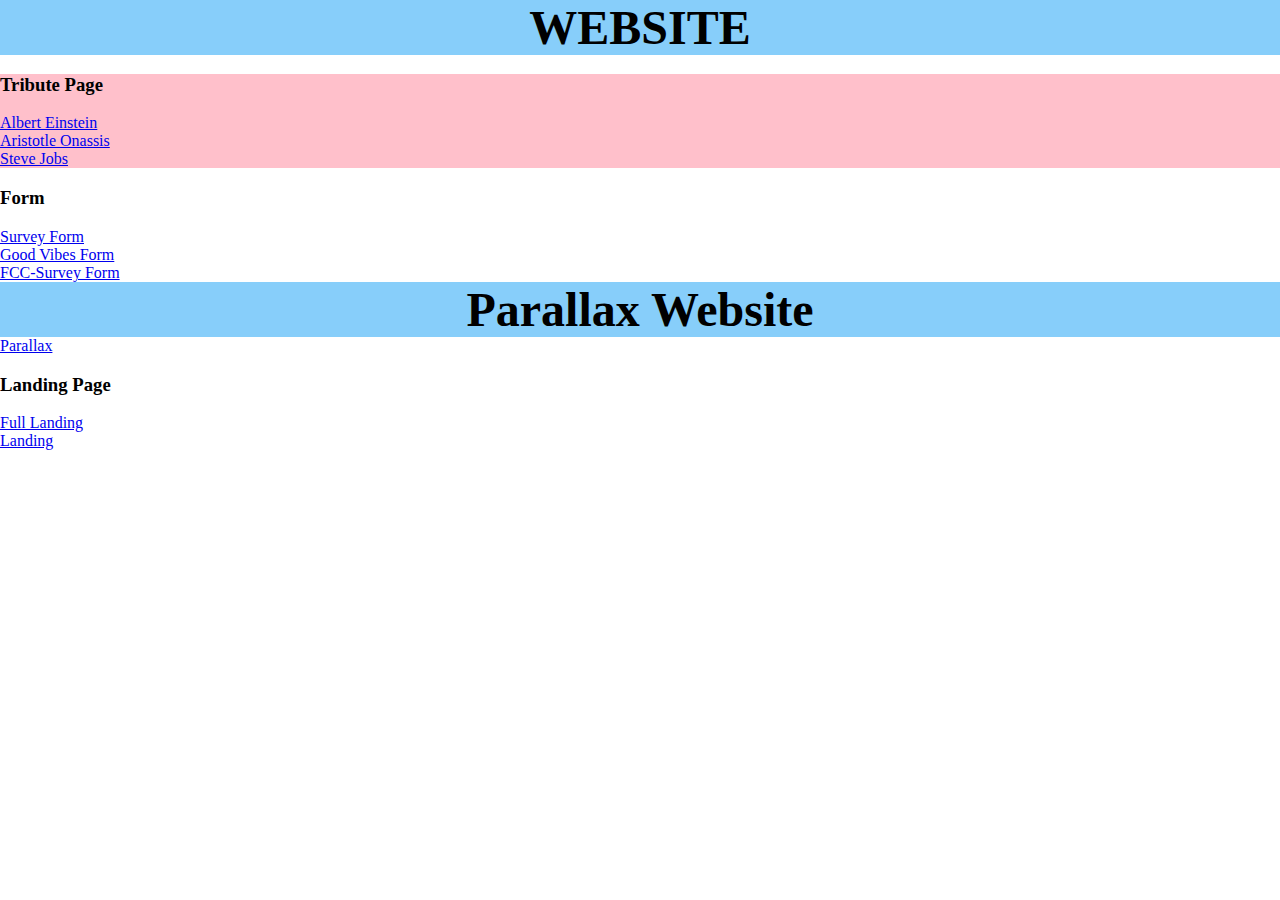
<file: index.html>
<!DOCTYPE html>
<html lang="en">
<head>
    <link rel="stylesheet" type="text/css" href="index.css">
    <meta name="viewport" content="width=device-width,initial-scale=1.0" >
    <meta name="keywords" content="HTML, Website Practice, Website Example">
    <meta name="author" content="JaBoL">
    <meta http-equiv="refresh" content="60">
    <meta charset="UTF-8">
    <title>Website</title>
</head>
<body>
    <div><h1>WEBSITE</h1></div>
    <!-- For Tribute Page -->
    <div class="container2">
        <h3>Tribute Page</h3>
        <div><a href="Website/TributePage/AlbertEinstein/index.html" target="_blank">Albert Einstein</a></div>
        <div><a href="Website/TributePage/AristotleOnassis/index.html" target="_blank">Aristotle Onassis</a></div>
        <div><a href="Website/TributePage/SteveJobs/index.html" target="blank">Steve Jobs</a></div>
    </div>
    <!-- For Survey Form -->
    <div>
        <h3>Form</h3>
        <div>
            <div><a href="Website/Form/SurveyForm/index.html" target="_blank">Survey Form</a></div>
            <div><a href="Website/Form/GoodVibesForm/goodvibesform.html" target="_blank">Good Vibes Form</a></div>
            <div>
                <a href="Website/Form/FCCSurveyForm/fcc.html" target="_blank">FCC-Survey Form</a>
            </div>
        </div>
    </div>
    <!-- For Parallax Website -->
    <div>
        <h1>Parallax Website</h1>
        <a href="Website/Parallax/parallax.html" target="_blank">Parallax</a>
    </div>
    <!-- For Landing Page -->
    <div>
        <h3>Landing Page</h3>
        <div><a href="Website/LandingPage/FullScreenLanding/fsl.html" target="_blank">Full Landing</a></div>
        <div><a href="Website/LandingPage/landingpage.html" target="_blank">Landing</a></div>
    </div>
</body>
</html>
</file>
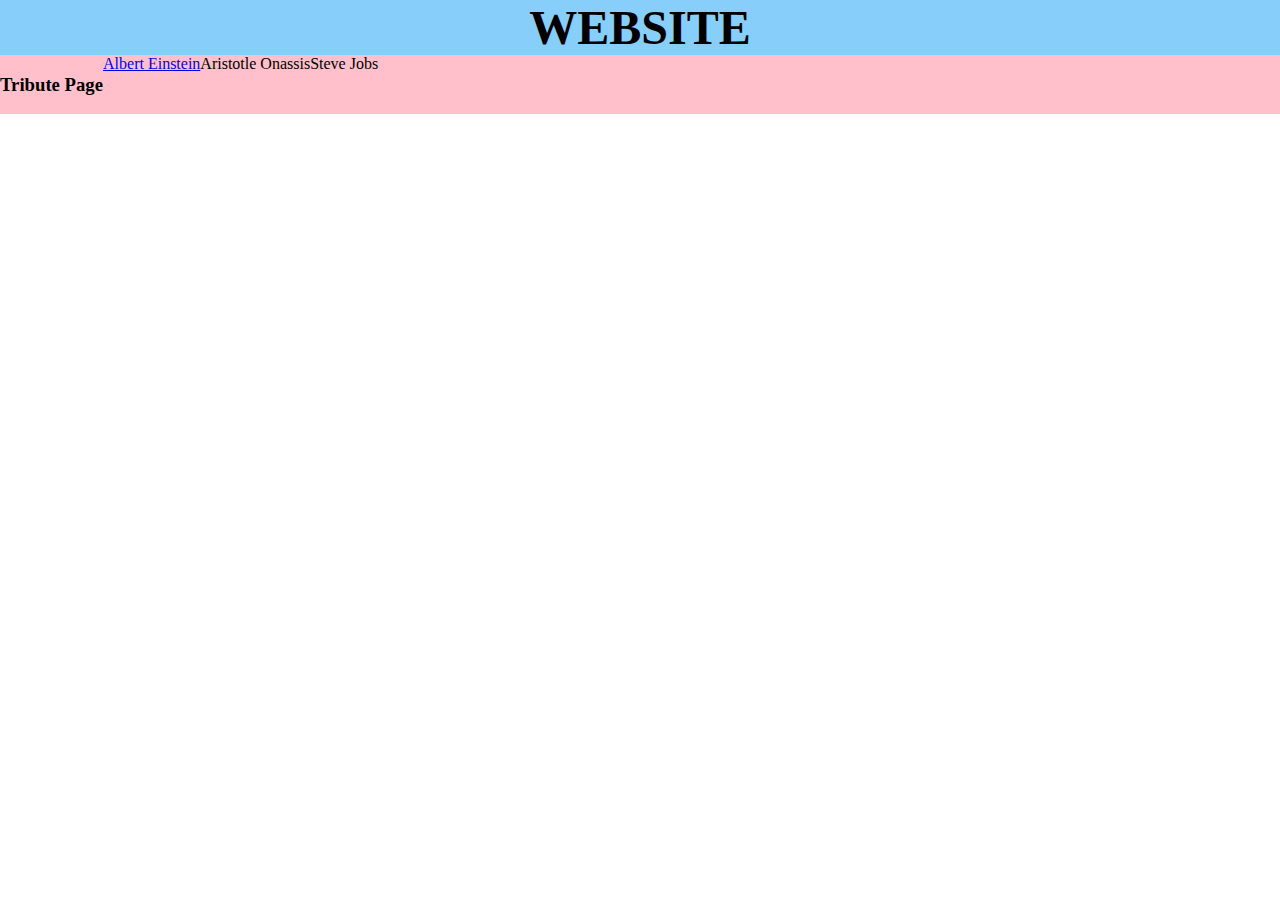
<file: Website/index.html>
<!DOCTYPE html>
<html lang="en">
<head>
    <link rel="stylesheet" type="text/css" href="index.css">
    <meta name="viewport" content="width=device-width,initial-scale=1.0" >
    <meta name="keywords" content="HTML, Website Practice, Website Example">
    <meta name="author" content="JaBoL">
    <meta http-equiv="refresh" content="60">
    <meta charset="UTF-8">
    <title>Website</title>
</head>
<body>
    <div><h1>WEBSITE</h1></div>
    <div class="container2">
        <h3>Tribute Page</h3>
        <div><a href="Website/TributePage/AlbertEinstein/index.html">Albert Einstein</a></div>
        <div><a>Aristotle Onassis</a></div>
        <div><a>Steve Jobs</a></div>
    </div>
</body>
</html>
</file>
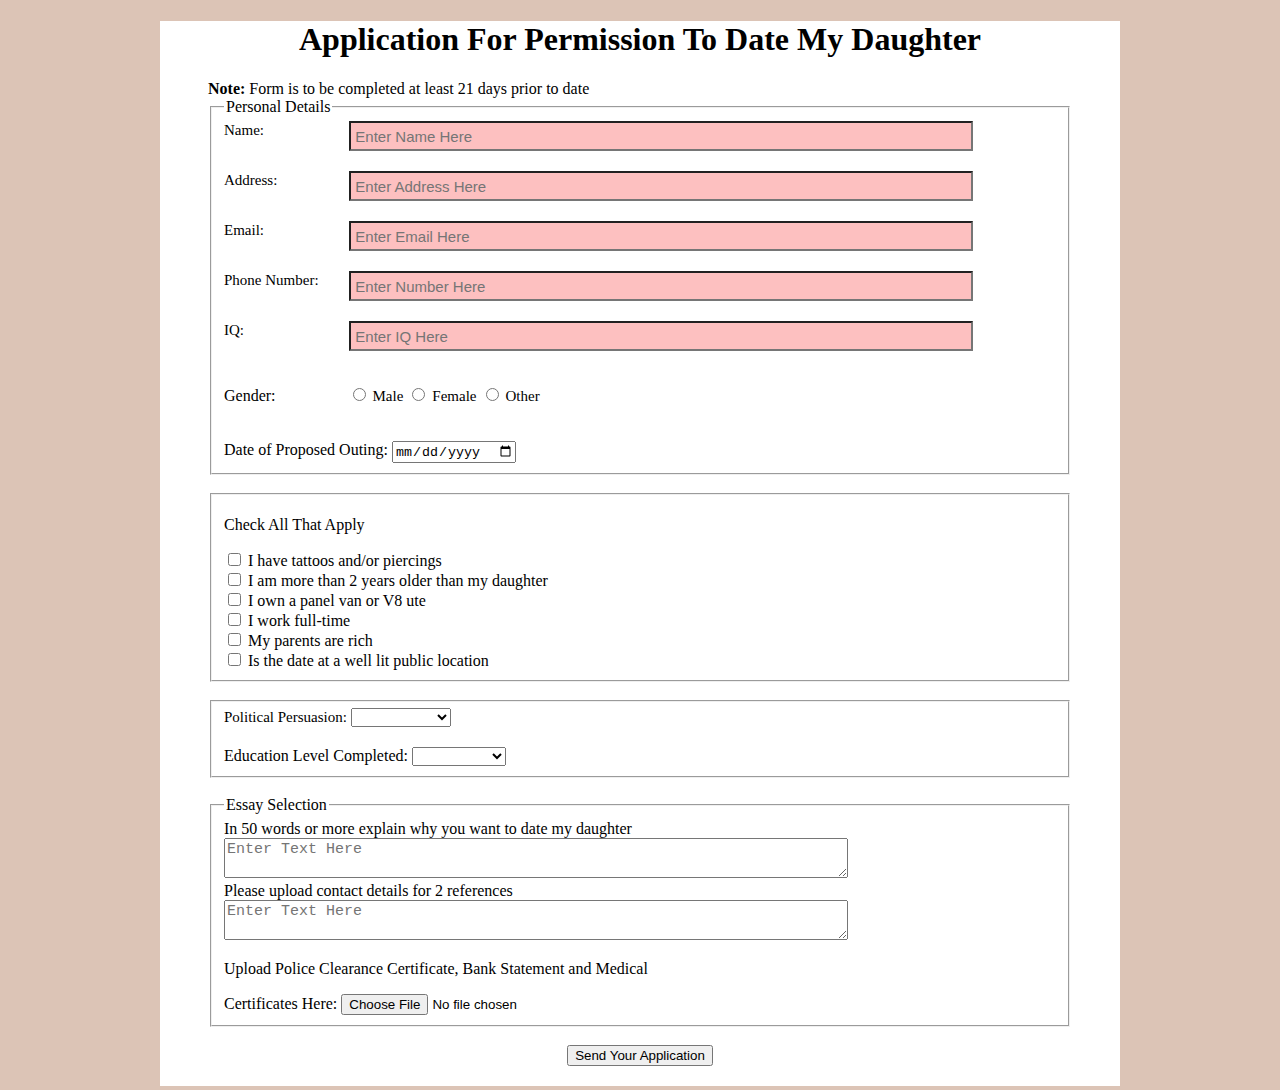
<file: Website/Form/SurveyForm/index.html>
<!DOCTYPE html>
<html lang="en">
<head>
    <link rel="stylesheet" type="text/css" href="index.css">
    <meta name="viewport" content="width=device-width,initial-scale=1.0">
    <meta name="keyword" content="HTML, Survey Form, Application For Permission To Date My Daughter">
    <meta charset="UTF-8">
    <title>Survey Form</title>
</head>
<body>
    <div id="container">
        <form>
            <h1 id="title">Application For Permission To Date My Daughter</h1>
            <div><b>Note:</b> Form is to be completed at least 21 days prior to date</div>
            <fieldset>
                <legend>Personal Details</legend>
                <div class="group">
                    <label for="name">Name:</label>
                    <input type="text" name="name" id="name" class="input" placeholder="Enter Name Here" required>
                </div>
                <div class="group">
                    <label for="address">Address:</label>
                    <input type="text" name="address" id="address" class="input" placeholder="Enter Address Here"
                           required>
                </div>
                <div class="group">
                    <label for="email">Email:</label>
                    <input type="email" name="email" id="email" class="input" placeholder="Enter Email Here" required>
                </div>
                <div class="group">
                    <label for="pn">Phone Number:</label>
                   <input type="number" name="pn" id="pn" class="input" placeholder="Enter Number Here" required>
                </div>
                <div class="group">
                    <label for="iq">IQ:</label>
                    <input type="number" name="iq" id="iq" class="input" placeholder="Enter IQ Here" required>
                </div>
                <div class="group">
                    <p id="p1">Gender:</p>
                    <input type="radio" name="gender" id="male" required>
                    <label for="male">Male</label>
                    <input type="radio" name="gender" id="female" required>
                    <label for="female">Female</label>
                    <input type="radio" name="gender" id="other" required>
                    <label for="other">Other</label>
                </div>
                <div>
                    <label for="date">Date of Proposed Outing:</label>
                    <input type="date" name="date" id="date" required>
                </div>
            </fieldset><br>
            <fieldset>
                <p>Check All That Apply</p>
                <input type="checkbox" name="checkbox" id="1" required>
                <label for="1">I have tattoos and/or piercings</label><br>
                <input type="checkbox" name="checkbox" id="2" required>
                <label for="2">I am more than 2 years older than my daughter</label><br>
                <input type="checkbox" name="checkbox" id="3" required>
                <label for="3">I own a panel van or V8 ute</label><br>
                <input type="checkbox" name="checkbox" id="4" required>
                <label for="4">I work full-time</label><br>
                <input type="checkbox" name="checkbox" id="5" required>
                <label for="5">My parents are rich</label><br>
                <input type="checkbox" name="checkbox" id="6" required>
                <label for="6">Is the date at a well lit public location</label>
            </fieldset><br>
            <fieldset>
                <div class="group">
                    <label for="pp">Political Persuasion:</label>
                    <select name="pp" id="pp" required>
                        <option selected></option>
                        <option>Left Wing</option>
                        <option>Right Wing</option>
                        <option>Conservative</option>
                        <option>Nazi</option>
                    </select>
                </div>
                <div>
                    <label for="elc">Education Level Completed:</label>
                    <select name="elc" id="elc" required>
                        <option selected></option>
                        <option>University</option>
                        <option>College</option>
                        <option>High School</option>
                        <option>None</option>
                    </select>
                </div>
            </fieldset><br>
            <fieldset>
                <legend>Essay Selection</legend>
                <div>
                    <label for="message">In 50 words or more explain why you want to date my daughter</label><br>
                    <textarea name="message" id="message" placeholder="Enter Text Here"
                              required></textarea>
                </div>
                <div>
                    <label for="cd">Please upload contact details for 2 references</label><br>
                    <textarea name="cd" id="cd" placeholder="Enter Text Here" required></textarea>
                </div>
                <div>
                    <p>Upload Police Clearance Certificate, Bank Statement and Medical</p>
                    <div>
                        <label for="cert">Certificates Here:</label>
                        <input type="file" name="file" id="cert" required>
                    </div>
                </div>
            </fieldset><br>
            <div class="div"><button>Send Your Application</button></div>
        </form>
    </div>
</body>
</html>
</file>
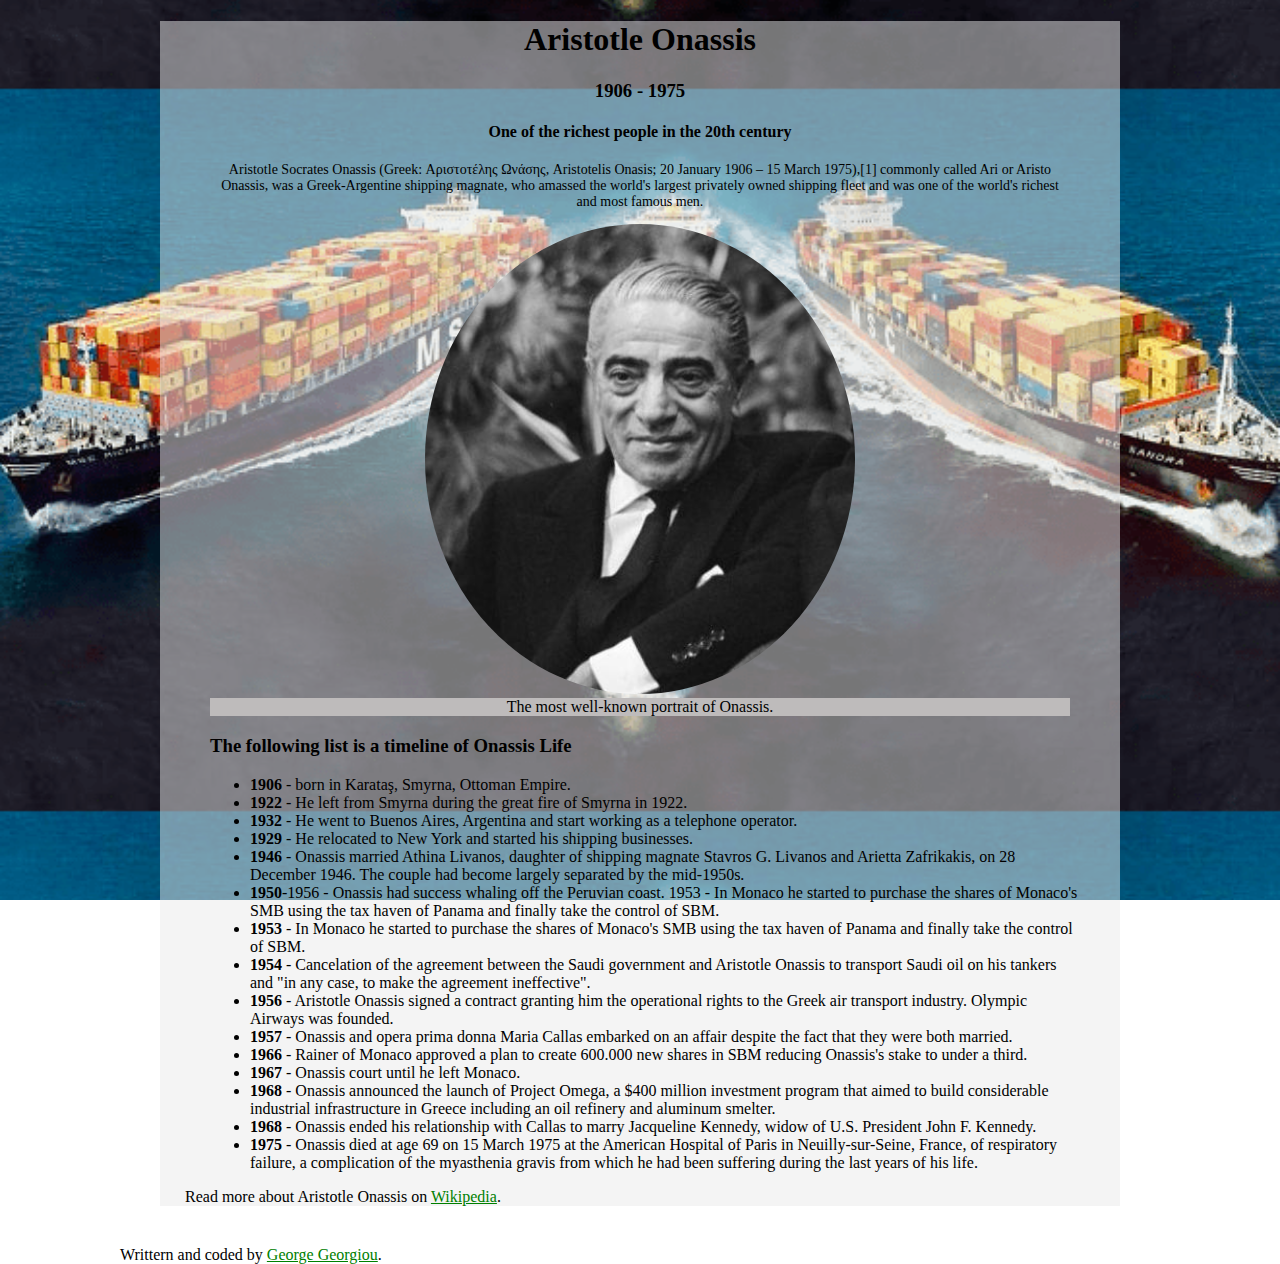
<file: Website/TributePage/AristotleOnassis/index.html>
<!DOCTYPE html>
<html lang="en">
<head>
    <link rel="stylesheet" type="text/css" href="index.css">
    <meta name="viewport" content="width=device-width,initial-scale=1.0">
    <meta name="keyword" content="HTML,Attribute Page, Aristotle Onassis">
    <meta http-equiv="refresh" content="60">
    <meta charset="UTF-8">
    <title>Tribute Page</title>
</head>
<body>
    <div id="container">
        <header>
            <div id="con1">
                <h1>Aristotle Onassis</h1>
                <h3>1906 - 1975</h3>
                <h4>One of the richest people in the 20th century</h4>
                <p id="p1">Aristotle Socrates Onassis (Greek: Αριστοτέλης Ωνάσης, Aristotelis Onasis; 20 January 1906 – 15 March 1975),[1] commonly called Ari or Aristo Onassis, was a Greek-Argentine shipping magnate, who amassed the world's largest privately owned shipping fleet and was one of the world's richest and most famous men.</p>
                <img src="Aristotle_Onassis.jfif" alt="Image is not available">
                <div id="sem1">The most well-known portrait of Onassis.</div>
            </div>
        </header>
        <main>
            <div id="con2">
                <h3>The following list is a timeline of Onassis Life</h3>
                <ul>
                    <li><b>1906</b> - born in Karataş, Smyrna, Ottoman Empire.</li>
                    <li><b>1922</b> - He left from Smyrna during the great fire of Smyrna in 1922.</li>
                    <li><b>1932</b> - He went to Buenos Aires, Argentina and start working as a telephone operator.</li>
                    <li><b>1929</b> - He relocated to New York and started his shipping businesses.</li>
                    <li><b>1946</b> - Onassis married Athina Livanos, daughter of shipping magnate Stavros G. Livanos and Arietta Zafrikakis, on 28 December 1946. The couple had become largely separated by the mid-1950s.</li>
                    <li><b>1950</b>-1956 - Onassis had success whaling off the Peruvian coast.
                        1953 - In Monaco he started to purchase the shares of Monaco's SMB using the tax haven of Panama and finally take the control of SBM.</li>
                    <li><b>1953</b> - In Monaco he started to purchase the shares of Monaco's SMB using the tax haven of Panama and finally take the control of SBM.</li>
                    <li><b>1954</b> - Cancelation of the agreement between the Saudi government and Aristotle Onassis to transport Saudi oil on his tankers and "in any case, to make the agreement ineffective".</li>
                    <li><b>1956</b> - Aristotle Onassis signed a contract granting him the operational rights to the Greek air transport industry. Olympic Airways was founded.</li>
                    <li><b>1957</b> - Onassis and opera prima donna Maria Callas embarked on an affair despite the fact that they were both married.</li>
                    <li><b>1966</b> - Rainer of Monaco approved a plan to create 600.000 new shares in SBM reducing Onassis's stake to under a third.</li>
                    <li><b>1967</b> - Onassis court until he left Monaco.</li>
                    <li><b>1968</b> - Onassis announced the launch of Project Omega, a $400 million investment program that aimed to build considerable industrial infrastructure in Greece including an oil refinery and aluminum smelter.</li>
                    <li><b>1968</b> - Onassis ended his relationship with Callas to marry Jacqueline Kennedy, widow of U.S. President John F. Kennedy.</li>
                    <li><b>1975</b> - Onassis died at age 69 on 15 March 1975 at the American Hospital of Paris in Neuilly-sur-Seine, France, of respiratory failure, a complication of the myasthenia gravis from which he had been suffering during the last years of his life.</li>
                </ul>
            </div>
        </main>
        <footer>
            <div>Read more about Aristotle Onassis on <a href="https://en.wikipedia.org/wiki/Aristotle_Onassis" target="_blank">Wikipedia</a>.</div>
        </footer>
    </div>
    <div id="auth">Writtern and coded by <a href="https://www.freecodecamp.org/glgeorgiou" target="_blank">George Georgiou</a>.</div>
</body>
</html>
</file>
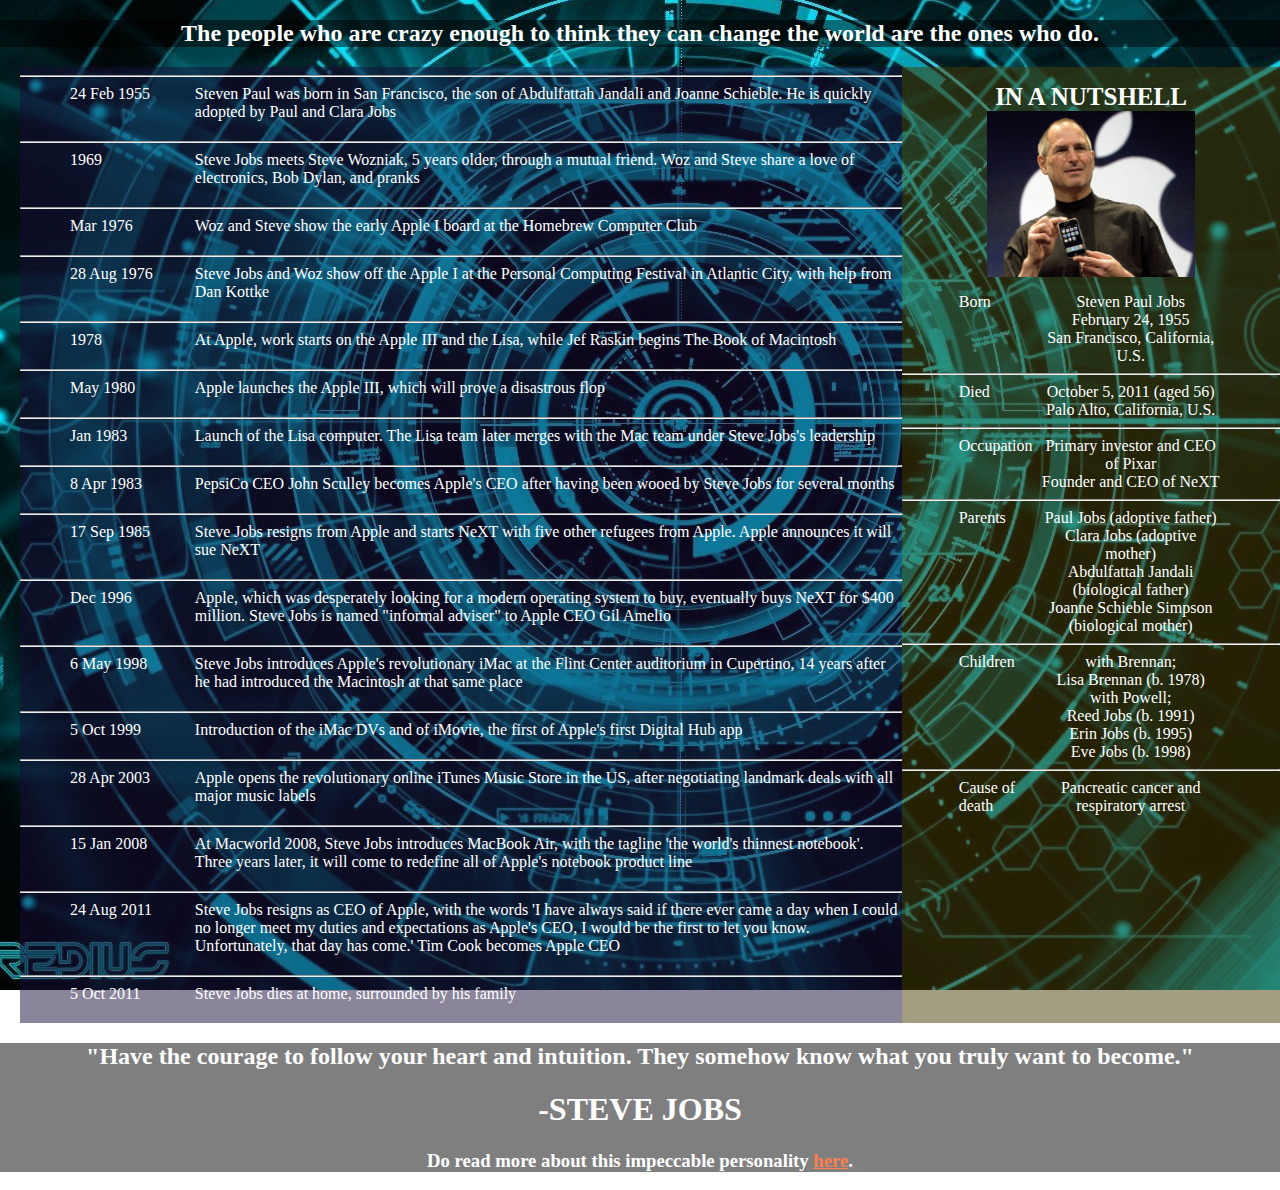
<file: Website/TributePage/SteveJobs/index.html>
<!DOCTYPE html>
<html lang="en">
<head>
    <link rel="stylesheet" href="https://fonts.googleapis.com/css2?family=Patua+One&display=swap">
    <link rel="stylesheet" type="text/css" href="index.css">
    <meta name="viewport" content="width=device-width,initial-scale=1.0">
    <meta name="keyword" content="HTML,Attribute Page,Steve Jobs">
    <meta http-equiv="refresh" content="60">
    <meta charset="UTF-8">
    <title>Tribute Page</title>
</head>
<body>
    <header>
        <h2 id="title">The people who are crazy enough to think they can change the world are the ones who do.</h2>
    </header>
    <main>
        <div id="container">
            <div id="box1">
                <hr>
                <div class="flex1">
                    <div class="semi1">24 Feb 1955</div>
                    <div class="semi2">Steven Paul was born in San Francisco, the son of Abdulfattah Jandali and Joanne Schieble. He is quickly adopted by Paul and Clara Jobs</div>
                </div>
                <hr>
                <div class="flex1">
                    <div class="semi1">1969</div>
                    <div class="semi2">Steve Jobs meets Steve Wozniak, 5 years older, through a mutual friend. Woz and Steve share a love of electronics, Bob Dylan, and pranks</div>
                </div>
                <hr>
                <div class="flex1">
                    <div class="semi1">Mar 1976</div>
                    <div class="semi2">Woz and Steve show the early Apple I board at the Homebrew Computer Club</div>
                </div>
                <hr>
                <div class="flex1">
                    <div class="semi1">28 Aug 1976</div>
                    <div class="semi2">Steve Jobs and Woz show off the Apple I at the Personal Computing Festival in Atlantic City, with help from Dan Kottke</div>
                </div>
                <hr>
                <div class="flex1">
                    <div class="semi1">1978</div>
                    <div class="semi2">At Apple, work starts on the Apple III and the Lisa, while Jef Raskin begins The Book of Macintosh</div>
                </div>
                <hr>
                <div class="flex1">
                    <div class="semi1">May 1980</div>
                    <div class="semi2">Apple launches the Apple III, which will prove a disastrous flop</div>
                </div>
                <hr>
                <div class="flex1">
                    <div class="semi1">Jan 1983</div>
                    <div class="semi2">Launch of the Lisa computer. The Lisa team later merges with the Mac team under Steve Jobs's leadership</div>
                </div>
                <hr>
                <div class="flex1">
                    <div class="semi1">8 Apr 1983</div>
                    <div class="semi2">PepsiCo CEO John Sculley becomes Apple's CEO after having been wooed by Steve Jobs for several months</div>
                </div>
                <hr>
                <div class="flex1">
                    <div class="semi1">17 Sep 1985</div>
                    <div class="semi2">Steve Jobs resigns from Apple and starts NeXT with five other refugees from Apple. Apple announces it will sue NeXT</div>
                </div>
                <hr>
                <div class="flex1">
                    <div class="semi1">Dec 1996</div>
                    <div class="semi2">Apple, which was desperately looking for a modern operating system to buy, eventually buys NeXT for $400 million. Steve Jobs is named "informal adviser" to Apple CEO Gil Amelio</div>
                </div>
                <hr>
                <div class="flex1">
                    <div class="semi1">6 May 1998</div>
                    <div class="semi2">Steve Jobs introduces Apple's revolutionary iMac at the Flint Center auditorium in Cupertino, 14 years after he had introduced the Macintosh at that same place</div>
                </div>
                <hr>
                <div class="flex1">
                    <div class="semi1">5 Oct 1999</div>
                    <div class="semi2">Introduction of the iMac DVs and of iMovie, the first of Apple's first Digital Hub app</div>
                </div>
                <hr>
                <div class="flex1">
                    <div class="semi1">28 Apr 2003</div>
                    <div class="semi2">Apple opens the revolutionary online iTunes Music Store in the US, after negotiating landmark deals with all major music labels</div>
                </div>
                <hr>
                <div class="flex1">
                    <div class="semi1">15 Jan 2008</div>
                    <div class="semi2">At Macworld 2008, Steve Jobs introduces MacBook Air, with the tagline 'the world's thinnest notebook'. Three years later, it will come to redefine all of Apple's notebook product line</div>
                </div>
                <hr>
                <div class="flex1">
                    <div class="semi1">24 Aug 2011</div>
                    <div class="semi2">Steve Jobs resigns as CEO of Apple, with the words 'I have always said if there ever came a day when I could no longer meet my duties and expectations as Apple's CEO, I would be the first to let you know. Unfortunately, that day has come.' Tim Cook becomes Apple CEO</div>
                </div>
                <hr>
                <div class="flex1">
                    <div class="semi1">5 Oct 2011</div>
                    <div class="semi2">Steve Jobs dies at home, surrounded by his family</div>
                </div>
            </div>
            <div id="box2">
                <figure>
                    <figcaption id="figcaption"><b>IN A NUTSHELL</b></figcaption>
                    <img src="104556423-steve-jobs-iphone-10-years.jpg" alt="Image not available">
                </figure>
                <div class="flex-con">
                    <div class="flex">Born</div>
                    <div class="flex0">Steven Paul Jobs<br>February 24, 1955<br>San Francisco, California, U.S.</div>
                </div>
                <hr>
                <div class="flex-con">
                    <div class="flex">Died</div>
                    <div class="flex0">October 5, 2011 (aged 56)<br>Palo Alto, California, U.S.</div>
                </div>
                <hr>
                <div class="flex-con">
                    <div class="flex">Occupation</div>
                    <div class="flex0">Primary investor and CEO of Pixar<br>Founder and CEO of NeXT</div>
                </div>
                <hr>
                <div class="flex-con">
                    <div class="flex">Parents</div>
                    <div class="flex0">Paul Jobs (adoptive father)<br>Clara Jobs (adoptive mother)<br>Abdulfattah Jandali (biological father)<br>Joanne Schieble Simpson (biological mother)</div>
                </div>
                <hr>
                <div class="flex-con">
                    <div class="flex">Children</div>
                    <div class="flex0">with Brennan;<br>Lisa Brennan (b. 1978)<br>with Powell;<br>Reed Jobs (b. 1991)<br>Erin Jobs (b. 1995)<br>Eve Jobs (b. 1998)</div>
                </div>
                <hr>
                <div class="flex-con">
                    <div class="flex">Cause of death</div>
                    <div class="flex0">Pancreatic cancer and respiratory arrest</div>
                </div>
            </div>
        </div>
    </main>
    <footer>
        <div id="box3">
            <h2>"Have the courage to follow your heart and intuition. They somehow know what you truly want to become."</h2>
            <h1>-STEVE JOBS</h1>
            <h3>Do read more about this impeccable personality <a href="https://codepen.io/coderofdark/full/BzPArk">here</a>.</h3>
        </div>
    </footer>
</body>
</html>
</file>
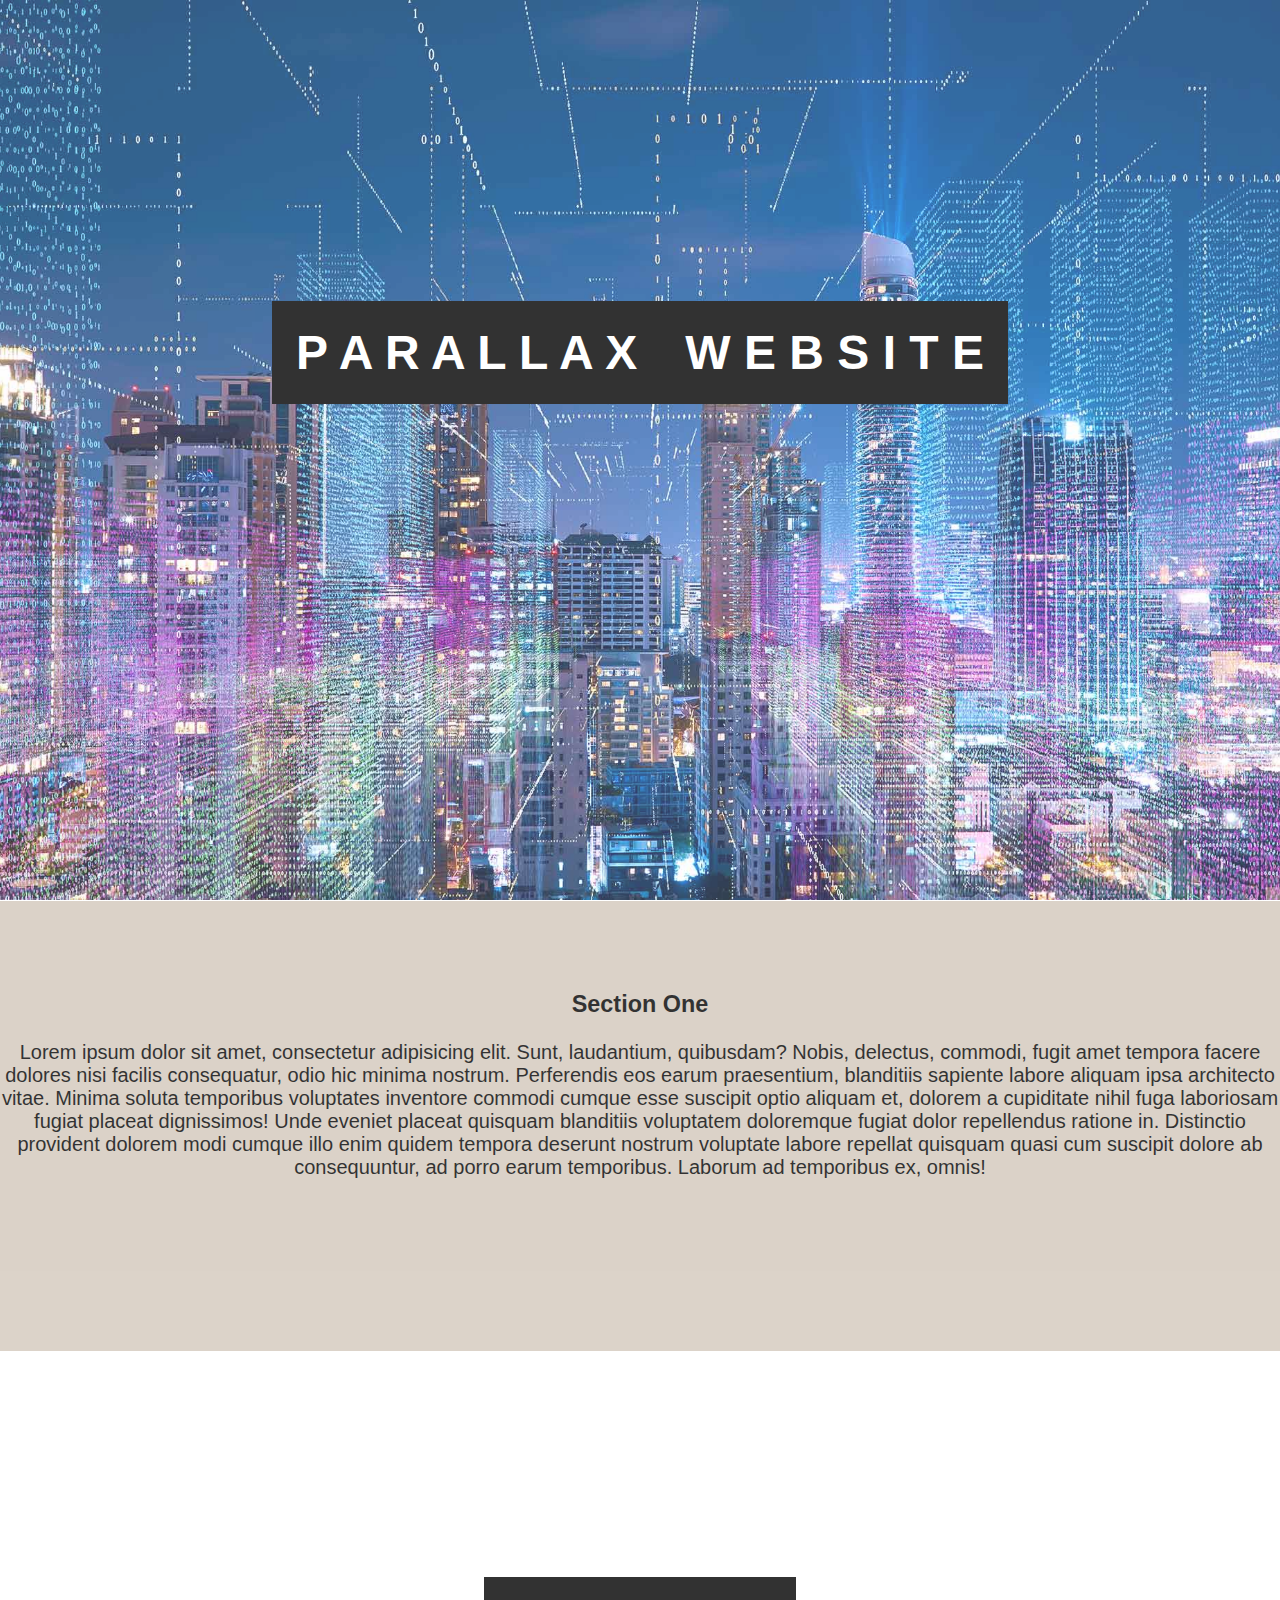
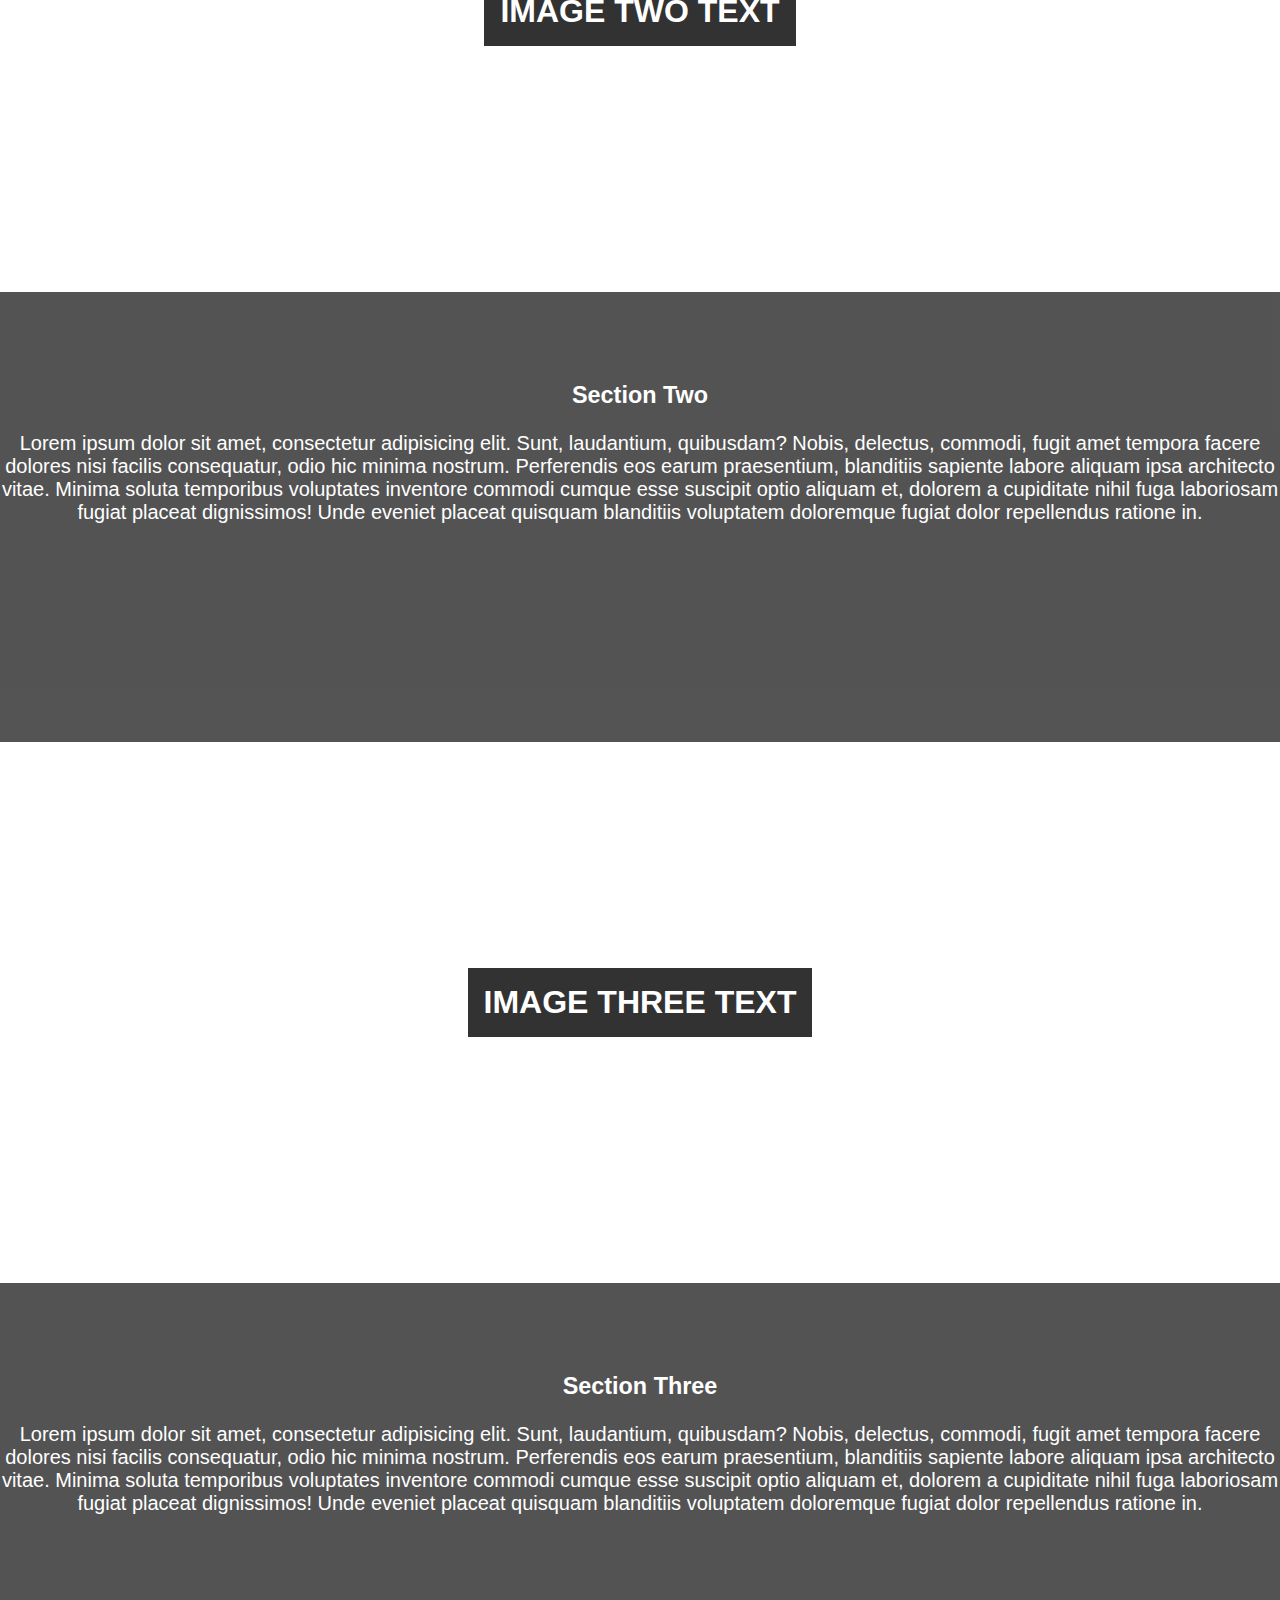
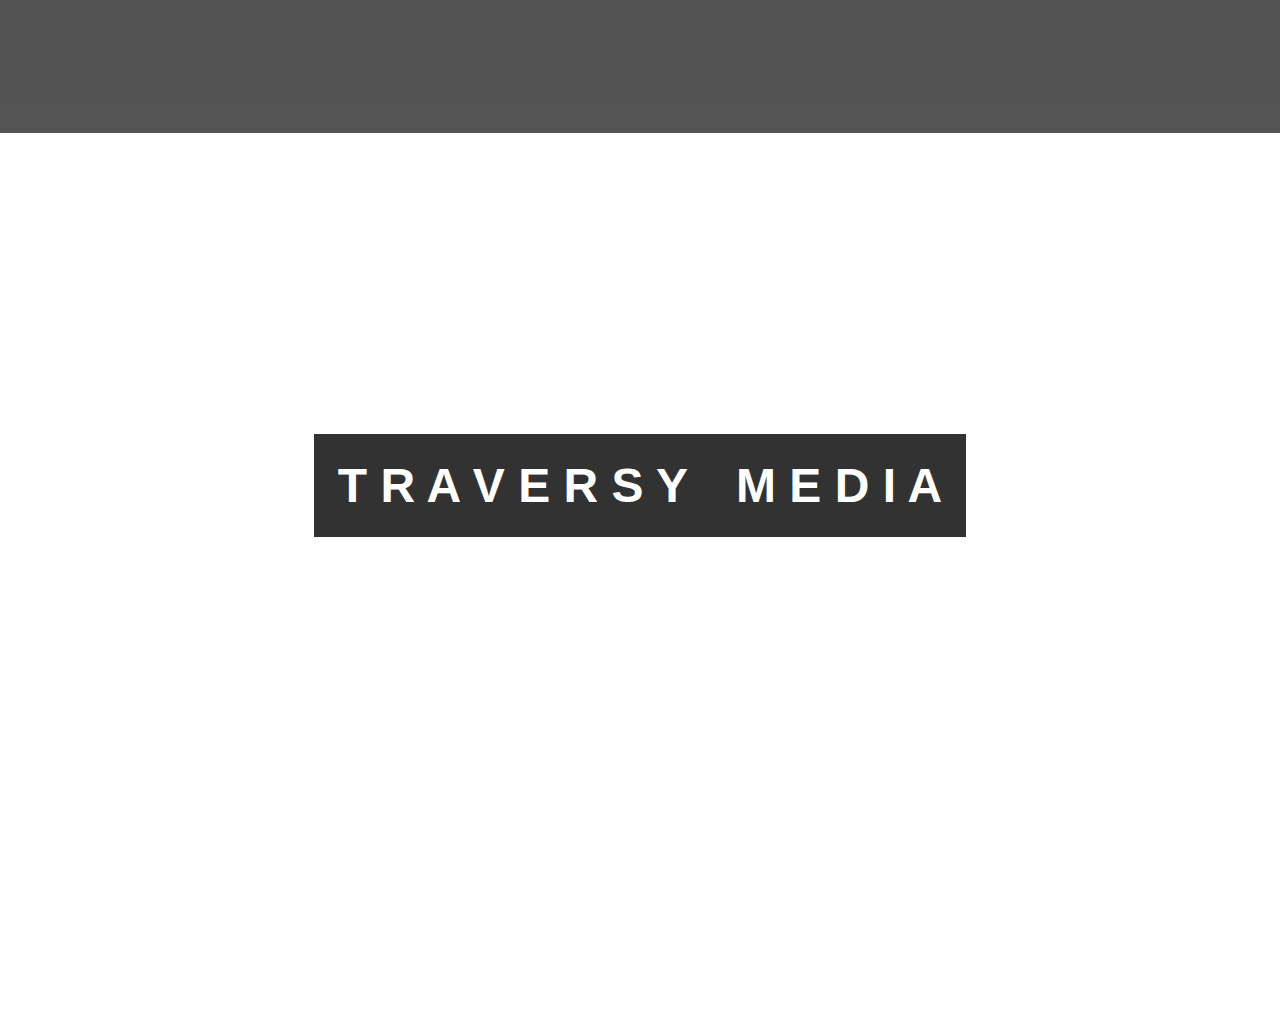
<file: Website/Parallax/parallax.html>
<!DOCTYPE html>
<html lang="en">
<head>
    <link rel="stylesheet" type="text/css" href="transformative.css">
    <meta charset="UTF-8">
    <meta name="viewport" content="width=device-width,initial-scale=1.0">
    <meta name="keyword" content="HTML, Parallax Website">
    <meta name="author" content="None">
    <title>Parallax Website</title>
</head>
<body>
    <div class="container"><h1>P A R A L L A X&emsp;W E B S I T E</h1></div>
    <div class="con1" id="first">
        <h3>Section One</h3>
        <p>Lorem ipsum dolor sit amet, consectetur adipisicing elit. Sunt, laudantium, quibusdam? Nobis, delectus, commodi, fugit amet tempora facere dolores nisi facilis consequatur, odio hic minima nostrum. Perferendis eos earum praesentium, blanditiis sapiente labore aliquam ipsa architecto vitae. Minima soluta temporibus voluptates inventore commodi cumque esse suscipit optio aliquam et, dolorem a cupiditate nihil fuga laboriosam fugiat placeat dignissimos! Unde eveniet placeat quisquam blanditiis voluptatem doloremque fugiat dolor repellendus ratione in. Distinctio provident dolorem modi cumque illo enim quidem tempora deserunt nostrum voluptate labore repellat quisquam quasi cum suscipit dolore ab consequuntur, ad porro earum temporibus. Laborum ad temporibus ex, omnis!</p>
    </div>
    <div class="con2"><h2>IMAGE TWO TEXT</h2></div>
    <div class="con1">
        <h3>Section Two</h3>
        <p>Lorem ipsum dolor sit amet, consectetur adipisicing elit. Sunt, laudantium, quibusdam? Nobis, delectus, commodi, fugit amet tempora facere dolores nisi facilis consequatur, odio hic minima nostrum. Perferendis eos earum praesentium, blanditiis sapiente labore aliquam ipsa architecto vitae. Minima soluta temporibus voluptates inventore commodi cumque esse suscipit optio aliquam et, dolorem a cupiditate nihil fuga laboriosam fugiat placeat dignissimos! Unde eveniet placeat quisquam blanditiis voluptatem doloremque fugiat dolor repellendus ratione in.</p>
    </div>
    <div class="con2" id="con2"><h2>IMAGE THREE TEXT</h2></div>
    <div class="con1">
        <h3>Section Three</h3>
        <p>Lorem ipsum dolor sit amet, consectetur adipisicing elit. Sunt, laudantium, quibusdam? Nobis, delectus, commodi, fugit amet tempora facere dolores nisi facilis consequatur, odio hic minima nostrum. Perferendis eos earum praesentium, blanditiis sapiente labore aliquam ipsa architecto vitae. Minima soluta temporibus voluptates inventore commodi cumque esse suscipit optio aliquam et, dolorem a cupiditate nihil fuga laboriosam fugiat placeat dignissimos! Unde eveniet placeat quisquam blanditiis voluptatem doloremque fugiat dolor repellendus ratione in.</p>
    </div>
    <div class="container"><h1>T R A V E R S Y&emsp;M E D I A</h1></div>
</body>
</html>
</file>
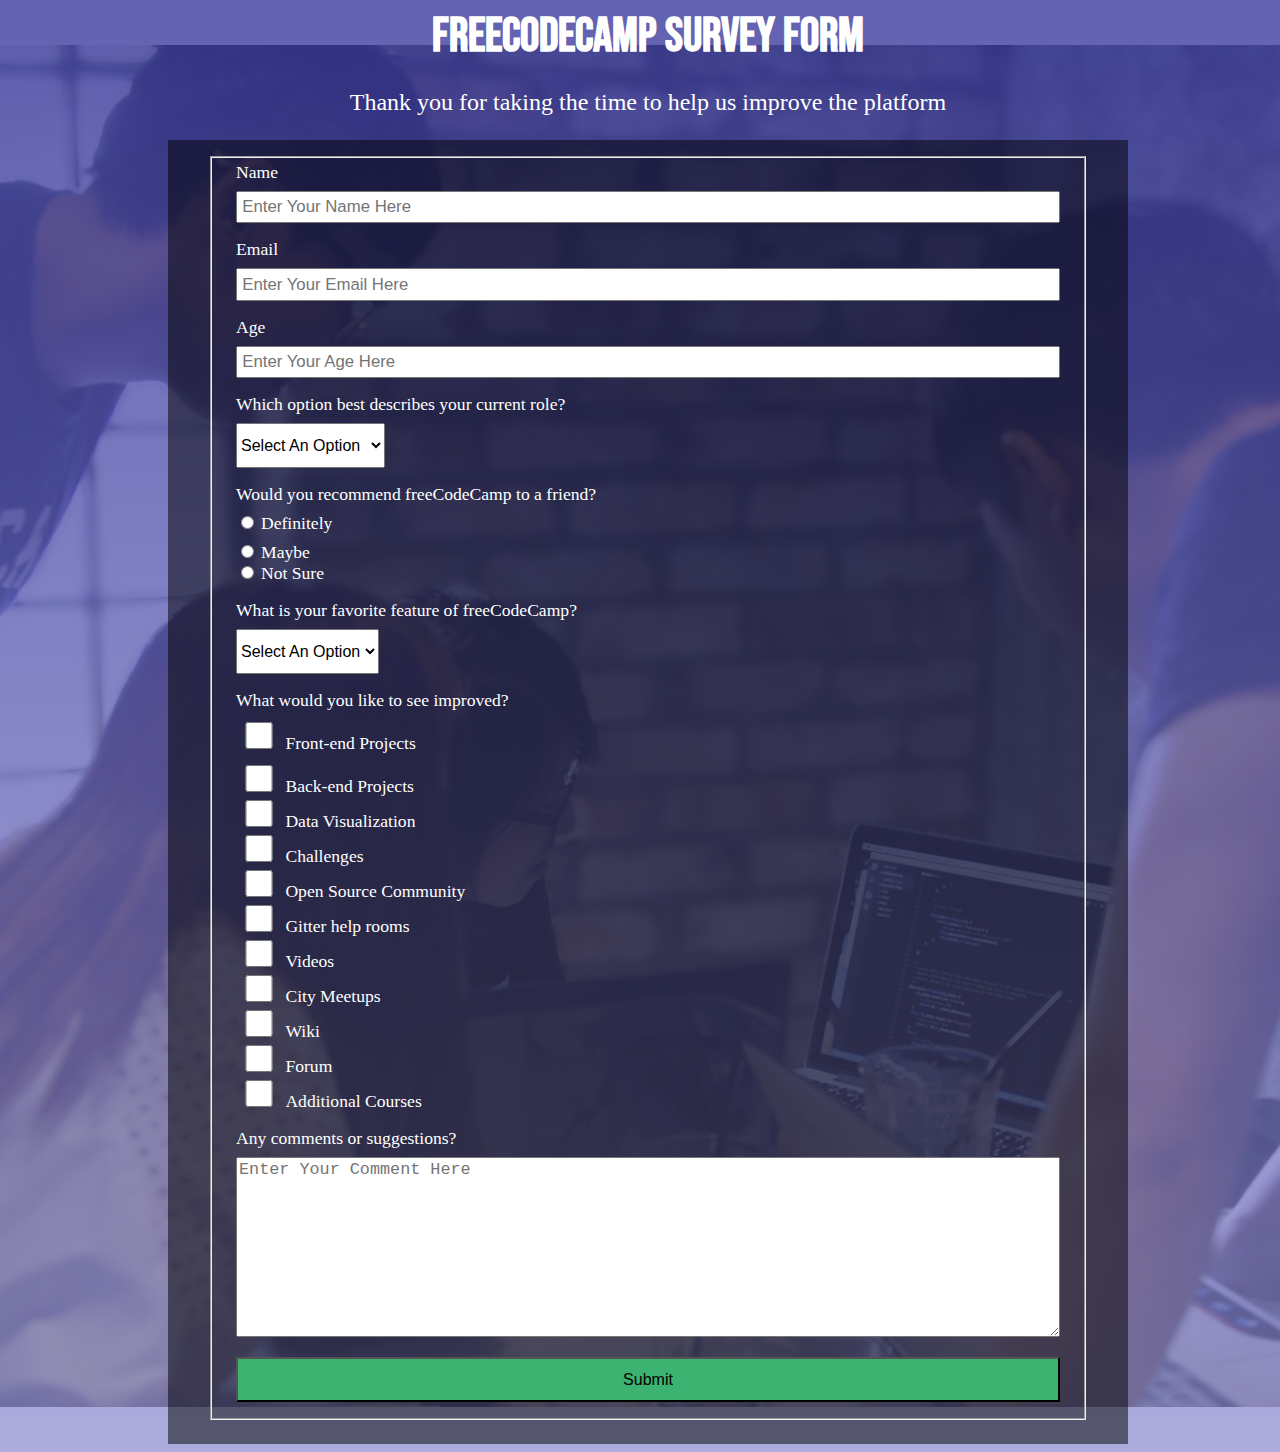
<file: Website/Form/FCCSurveyForm/fcc.html>
<!DOCTYPE html>
<html lang="en">
<head>
    <link rel="stylesheet" type="text/css" href="transformative.css">
    <link rel="stylesheet" href="https://fonts.googleapis.com/css2?family=Bebas+Neue&display=swap">
    <meta charset="UTF-8">
    <meta name="viewport" content="width=device-width,initial-scale=1.0">
    <meta name="author" content="None">
    <meta name="keyword" content="HTML, Survey Form, FCC Survey Form">
    <title>Survey Form</title>
</head>
<body>
    <div id="head">
        <h2>freeCodeCamp Survey Form</h2>
        <p>Thank you for taking the time to help us improve the platform</p>
    </div>
    <form>
        <fieldset>
            <!-- For Name-->
            <div class="container">
                <div><label for="name">Name</label></div>
                <div><input type="text" name="name" id="name" placeholder="Enter Your Name Here" required></div>
            </div>
            <!-- For Email -->
            <div class="container">
                <div><label for="email">Email</label></div>
                <div><input type="email" name="email" id="email" placeholder="Enter Your Email Here" required></div>
            </div>
            <!-- For Age -->
            <div class="container">
                <div><label for="age">Age</label></div>
                <div><input type="number" name="age" id="age" placeholder="Enter Your Age Here" required></div>
            </div>
            <!-- For Role -->
            <div class="container">
                <div><label for="role">Which option best describes your current role?</label></div>
                <div>
                    <select id="role" required>
                        <option disabled selected>Select An Option</option>
                        <option>Student</option>
                        <option>Full Time Job</option>
                        <option>Full Time Learner</option>
                        <option>Prefer Not To Say</option>
                        <option>Other</option>
                    </select>
                </div>
            </div>
            <!-- For Recommendation -->
            <div class="container">
                <div><label>Would you recommend freeCodeCamp to a friend?</label></div>
                <div>
                    <div>
                        <input type="radio" name="recommend" id="definitely" required>
                        <label for="definitely">Definitely</label>
                    </div>
                    <div>
                        <input type="radio" name="recommend" id="maybe" required>
                        <label for="maybe">Maybe</label>
                    </div>
                    <div>
                        <input type="radio" name="recommend" id="not-sure" required>
                        <label for="not-sure">Not Sure</label>
                    </div>
                </div>
            </div>
            <!-- For Favorite -->
            <div class="container">
                <div><label for="favorite">What is your favorite feature of freeCodeCamp?</label></div>
                <div>
                    <select id="favorite" required>
                        <option disabled selected>Select An Option</option>
                        <option>Challenges</option>
                        <option>Projects</option>
                        <option>Community</option>
                        <option>Open Source</option>
                    </select>
                </div>
            </div>
            <!-- For Improve -->
            <div class="container">
                <div><label>What would you like to see improved?</label></div>
                <div>
                    <div>
                        <input type="checkbox" name="improve" id="fep">
                        <label for="fep">Front-end Projects</label>
                    </div>
                    <div>
                        <input type="checkbox" name="improve" id="bep">
                        <label for="bep">Back-end Projects</label>
                    </div>
                    <div>
                        <input type="checkbox" name="improve" id="dv">
                        <label for="dv">Data Visualization</label>
                    </div>
                    <div>
                        <input type="checkbox" name="improve" id="c">
                        <label for="c">Challenges</label>
                    </div>
                    <div>
                        <input type="checkbox" name="improve" id="osc">
                        <label for="osc">Open Source Community</label>
                    </div>
                    <div>
                        <input type="checkbox" name="improve" id="ghr">
                        <label for="ghr">Gitter help rooms</label>
                    </div>
                    <div>
                        <input type="checkbox" name="improve" id="v">
                        <label for="v">Videos</label>
                    </div>
                    <div>
                        <input type="checkbox" name="improve" id="cm">
                        <label for="cm">City Meetups</label>
                    </div>
                    <div>
                        <input type="checkbox" name="improve" id="w">
                        <label for="w">Wiki</label>
                    </div>
                    <div>
                        <input type="checkbox" name="improve" id="f">
                        <label for="f">Forum</label>
                    </div>
                    <div>
                        <input type="checkbox" name="improve" id="ac">
                        <label for="ac">Additional Courses</label>
                    </div>
                </div>
            </div>
            <!-- For Comments or Suggestion -->
            <div class="container">
                <div><label for="comment">Any comments or suggestions?</label></div>
                <div><textarea name="comment" id="comment" placeholder="Enter Your Comment Here"></textarea></div>
            </div>
            <div><button type="submit">Submit</button></div>
        </fieldset>
    </form>
</body>
</html>
</file>
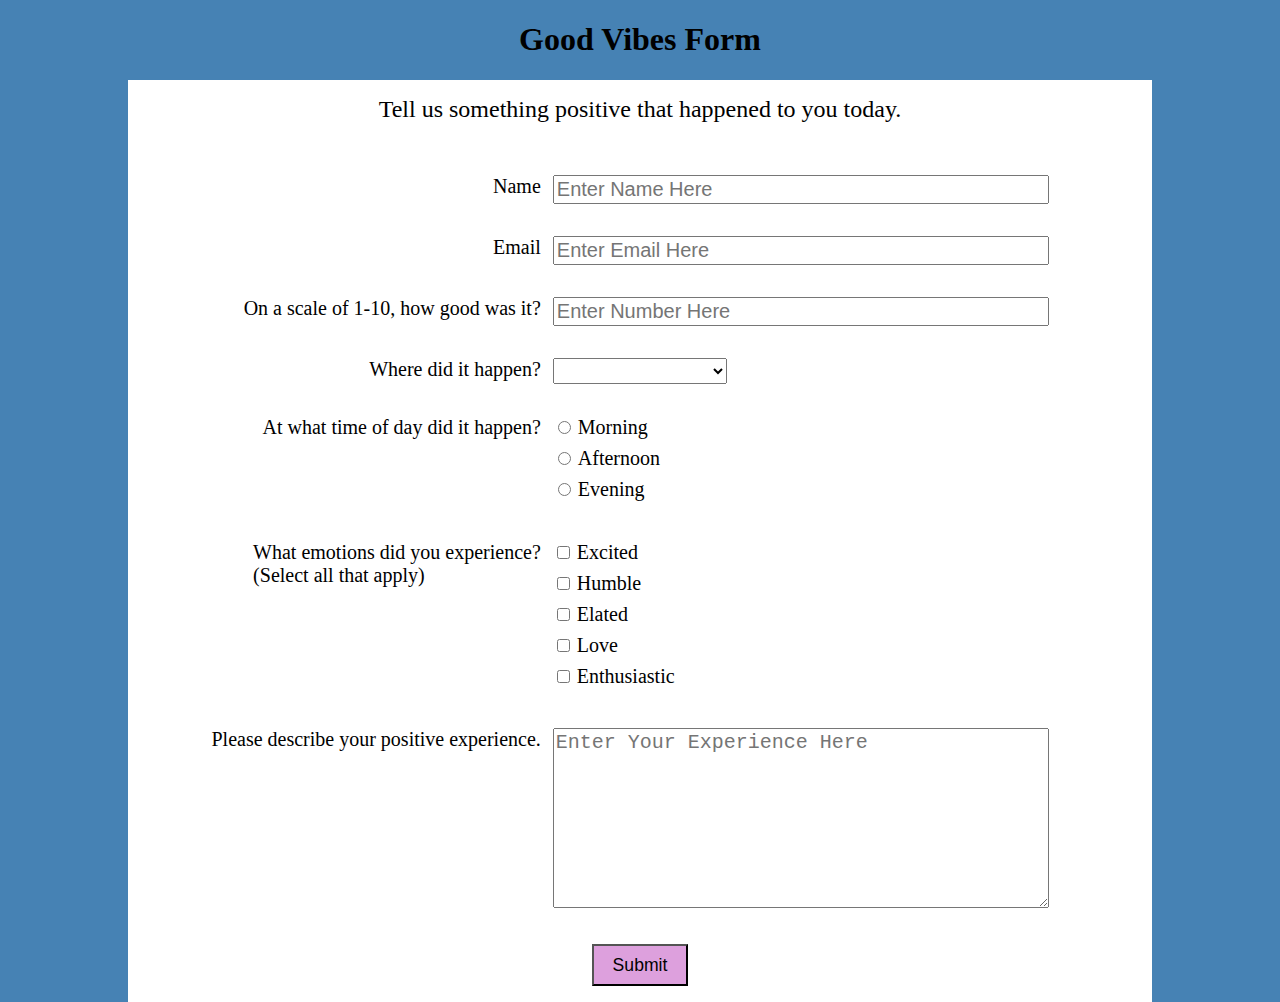
<file: Website/Form/GoodVibesForm/goodvibesform.html>
<!DOCTYPE html><html lang="en"><head> <link rel="stylesheet" type="text/css" href="transformative.css"> <meta name="viewport" content="width=device-width,initial-scale=1.0"> <meta name="author" content="None"> <meta name="keyword" content="HTML, Good Vibes Form, Form"> <meta charset="UTF-8"> <title>Form</title></head><body> <form> <h1>Good Vibes Form</h1> <div class="container"> <div class="head">Tell us something positive that happened to you today.</div> <div class="body"> <!-- For Name --> <div class="semi"> <div class="con1"><label for="name">Name</label></div> <div class="con2"><input type="text" name="name" id="name" placeholder="Enter Name Here" required></div> </div> <!-- For Email --> <div class="semi"> <div class="con1"><label for="email">Email</label></div> <div class="con2"><input type="email" name="email" id="email" placeholder="Enter Email Here" required></div> </div> <!-- For Scaling --> <div class="semi"> <div class="con1"><label for="scale">On a scale of 1-10, how good was it?</label></div> <div class="con2"><input type="number" name="scale" id="scale" placeholder="Enter Number Here" min="1" max="10" required></div> </div> <!-- Options for area --> <div class="semi"> <div class="con1"><label for="option">Where did it happen?</label></div> <div class="con2"> <select name="area" id="option" required> <option selected></option> <option value="home">At Home</option> <option value="commute">On My Commute</option> <option value="work">At Work</option> <option value="street">On The Street</option> <option value="other">Other</option> </select> </div> </div> <!-- Options for Time --> <div class="semi"> <div class="con1"><label>At what time of day did it happen?</label></div> <div class="con2"> <div class="form-butt"> <input type="radio" name="time" class="but" id="morning" required> <label for="morning">Morning</label> </div> <div class="form-butt"> <input type="radio" name="time" class="but" id="afternoon" required> <label for="afternoon">Afternoon</label> </div> <div class="form-butt"> <input type="radio" name="time" class="but" id="evening" required> <label for="evening">Evening</label> </div> </div> </div> <!-- Options for Emotion --> <div class="semi"> <div class="con1"><label>What emotions did you experience?<br>(Select all that apply)</label></div> <div class="con2"> <div class="form-butt"> <input type="checkbox" name="emotion" class="but" id="excited"> <label for="excited">Excited</label> </div> <div class="form-butt"> <input type="checkbox" name="emotion" class="but" id="humble"> <label for="humble">Humble</label> </div> <div class="form-butt"> <input type="checkbox" name="emotion" class="but" id="elated"> <label for="elated">Elated</label> </div> <div class="form-butt"> <input type="checkbox" name="emotion" class="but" id="love"> <label for="love">Love</label> </div> <div class="form-butt"> <input type="checkbox" name="emotion" class="but" id="enthusiastic"> <label for="enthusiastic">Enthusiastic</label> </div> </div> </div> <!-- For Explanation --> <div class="semi"> <div class="con1"><label for="describe">Please describe your positive experience.</label></div> <div class="con2"><textarea name="explain" id="describe" placeholder="Enter Your Experience Here" required></textarea></div> </div> <!-- For Button --> <div class="button"><button name="submit" type="submit">Submit</button></div> </div> </div> </form></body></html>
</file>
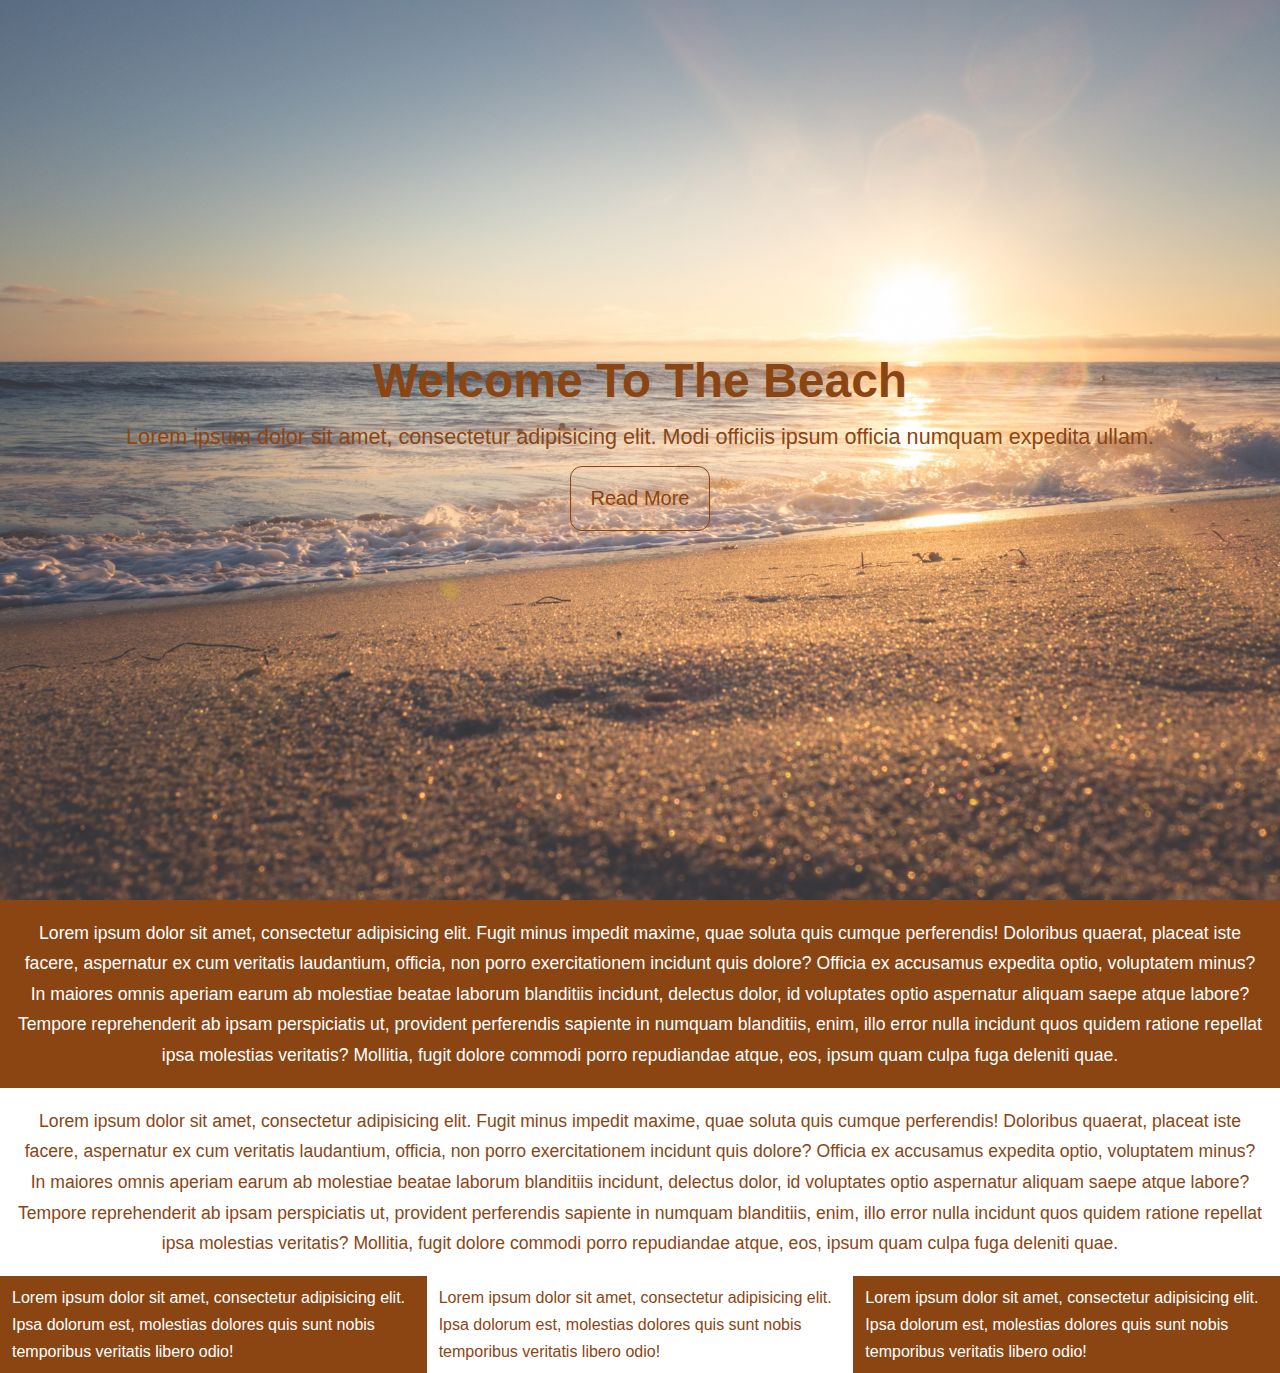
<file: Website/LandingPage/FullScreenLanding/fsl.html>
<!DOCTYPE html>
<html lang="en">
<head>
    <link rel="stylesheet" type="text/css" href="transformative.css">
    <meta charset="UTF-8">
    <meta name="viewport" content="width=device-width,initial-scale=1.0">
    <meta name="keyword" content="HTML, Full Landing Page">
    <meta name="author" content="None">
    <title>Full Screen Landing</title>
</head>
<body>
    <div id="main-page">
        <div id="content">
            <h1 class="fix">Welcome To The Beach</h1>
            <p class="fix">Lorem ipsum dolor sit amet, consectetur adipisicing elit. Modi officiis ipsum officia numquam expedita ullam.</p>
            <button class="fix" onclick="alert('Coming Soon!')">Read More</button>
        </div>
    </div>
    <div class="txt"><p>Lorem ipsum dolor sit amet, consectetur adipisicing elit. Fugit minus impedit maxime, quae soluta quis cumque perferendis! Doloribus quaerat, placeat iste facere, aspernatur ex cum veritatis laudantium, officia, non porro exercitationem incidunt quis dolore? Officia ex accusamus expedita optio, voluptatem minus? In maiores omnis aperiam earum ab molestiae beatae laborum blanditiis incidunt, delectus dolor, id voluptates optio aspernatur aliquam saepe atque labore? Tempore reprehenderit ab ipsam perspiciatis ut, provident perferendis sapiente in numquam blanditiis, enim, illo error nulla incidunt quos quidem ratione repellat ipsa molestias veritatis? Mollitia, fugit dolore commodi porro repudiandae atque, eos, ipsum quam culpa fuga deleniti quae.</p></div>
    <div class="txt"><p>Lorem ipsum dolor sit amet, consectetur adipisicing elit. Fugit minus impedit maxime, quae soluta quis cumque perferendis! Doloribus quaerat, placeat iste facere, aspernatur ex cum veritatis laudantium, officia, non porro exercitationem incidunt quis dolore? Officia ex accusamus expedita optio, voluptatem minus? In maiores omnis aperiam earum ab molestiae beatae laborum blanditiis incidunt, delectus dolor, id voluptates optio aspernatur aliquam saepe atque labore? Tempore reprehenderit ab ipsam perspiciatis ut, provident perferendis sapiente in numquam blanditiis, enim, illo error nulla incidunt quos quidem ratione repellat ipsa molestias veritatis? Mollitia, fugit dolore commodi porro repudiandae atque, eos, ipsum quam culpa fuga deleniti quae.</p></div>
    <div id="foot">
        <div>Lorem ipsum dolor sit amet, consectetur adipisicing elit. Ipsa dolorum est, molestias dolores quis sunt nobis temporibus veritatis libero odio!</div>
        <div>Lorem ipsum dolor sit amet, consectetur adipisicing elit. Ipsa dolorum est, molestias dolores quis sunt nobis temporibus veritatis libero odio!</div>
        <div>Lorem ipsum dolor sit amet, consectetur adipisicing elit. Ipsa dolorum est, molestias dolores quis sunt nobis temporibus veritatis libero odio!</div>
    </div>
</body>
</html>
</file>
<file: index.css>
* {
   box-sizing: border-box;
}

body {
    width: 100%;
    margin: 0;
    padding: 0;
}

h1 {
    text-align: center;
    font-size: 3rem;
    background-color: lightskyblue;
    margin: 0;
}

.container2 {
    background-color: pink;
}
</file>
<file: Website/index.css>
* {
   box-sizing: border-box;
}

body {
    width: 100%;
    margin: 0;
    padding: 0;
}

h1 {
    text-align: center;
    font-size: 3rem;
    background-color: lightskyblue;
    margin: 0;
}

.container2 {
    background-color: pink;
    display: flex;
}
</file>
<file: Website/Form/SurveyForm/index.css>
* {
    box-sizing: border-box;
}

html, body {
    background-color: #dcc4b6;
    margin: 0;
    width: 100%;
    height: 100%;
}

form {
    padding-left: 5%;
    padding-right: 5%;
}

#container {
    background-color: white;
    margin-left: auto;
    margin-right: auto;
    margin-bottom: 3%;
    width: 75%;
    padding-bottom: 1.250em;
}

#title {
    text-align: center;
}

.group {
    box-sizing: border-box;
    position: relative;
    overflow: auto;
    margin-bottom: 1.250em;
}

.group .input {
    float: right;
    font-size: 0.9375rem;
    padding: 0.3em;
    width: 75%;
    margin-right: 10%;
}

.group .input:invalid {
    background-color: #fdc0c0;
}

.group #p1 {
    display: inline-block;
    margin-right: 4.25rem;
}

.group label {
    font-size: 0.9375rem;
}

div textarea {
    width: 75%;
    font-size: 0.9375rem;
}

.div {
    display: flex;
    justify-content: center;
}

.div button:hover {
    color: red;
    background-color: yellow;
}

@media screen and (max-width: 1049px) {
    .group .input {
        margin: 0;
    }

    #p1 {
        margin-right: 0;
    }

    #container {
        width: 82%;
    }

}

@media screen and (max-width: 664px) {
    #container {
        width: 95%;
    }

    .group .input {
        width: 70%;
    }
}
</file>
<file: Website/TributePage/AristotleOnassis/index.css>
body {
    margin: 0;
    width: 100%;

    box-sizing: border-box;
    background-image: url("Screen-Shot-2017-11-07-at-1.09.43-pm.png");
    background-position: center;
    background-attachment: fixed;
    background-size: 100%;
}

a{
    color: green;
}

a:hover{
    color: red;
}

img {
    border-radius: 50%;
    width: 50%;
}

footer {
    margin-left: 25px;
}

#container {
    background-color: rgba(234, 233, 233, 0.5);
    margin-left: auto;
    margin-right: auto;
    width: 75%;
}

#con1 {
    text-align: center;
    padding-right: 50px;
    padding-left: 50px;
}

#p1 {
    font-size: 14px;
}

#sem1 {
    background-color: #bebbbb;
}

#con2 {
    padding-left: 50px;
    padding-right: 40px;
}

#auth {
    margin-top: 40px;
    margin-left: 120px;
}
</file>
<file: Website/TributePage/SteveJobs/index.css>
* {
    color: white;
    box-sizing: border-box;
}

body {
    margin: 0;
    width: 100%;
    background-image: url("5568.jpg");
    background-size: auto;
    background-repeat: no-repeat;
    background-attachment: fixed;
    background-position: center;
}
#title {
    text-align: center;
    background: rgba(0, 0, 0, 0.5);
    font-family: "Patua", serif;
}
#container {
    display: flex;
    width: 100%;
    padding-left: 20px;
}
.semi1 {
    width: 15%;
}
.semi2 {
    width: 85%;
}
.flex1 {
    display: flex;
    margin-bottom: 20px;
    margin-left: 50px;
}
#title2 {
    text-align: center;
}

#box1 {
    box-sizing: border-box;
    width: 70%;
    background: rgba(21, 12, 54, 0.5);
}
#box2 {
    box-sizing: border-box;
    width: 30%;
    background: rgba(72, 62, 3, 0.5);
}
img {
    width: 70%;
    margin-right: auto;
    margin-left: auto;
    display: block;
}
.flex-con {
    width: 70%;
    margin-right: auto;
    margin-left: auto;
    display: flex;
}
.flex {
    width: 30%;
}
.flex0 {
    width: 70%;
    text-align: center;
}
#box3 {
    text-align: center;
    background: rgba(0, 0, 0, 0.5);
    font-family: "Patua", serif;
}
a {
    color: coral;
}
a:hover {
    color: #59ffdf;
}

@media screen and (max-width: 1000px) {
    html {
        font-size: calc(10px + 6 * ((100vw - 320px) / 680));
    }
    #figcaption {
        text-align: center;
    }
}

@media screen and (min-width: 1001px) {
    #figcaption {
        text-align: center;
        font-size: 25px;
    }
}
</file>
<file: Website/Parallax/transformative.css>
/* 501px - 999px Device Width */
* {
    box-sizing: content-box;
    font-family: sans-serif;
    margin: 0;
}

body {opacity: 0.8;}

.container {
    min-height: 100vh;
    width: 100%;
    padding-top: 1px;
    background-image: url("istock-1095801920-smart-city.jpg");
    background-attachment: fixed;
    background-size: cover;
    background-position: center;
    background-repeat: no-repeat;
}

h1 {
    background-color: black;
    color: white;
    width: fit-content;
    margin: calc(100vh / 2) auto;
    padding: .5em;
    font-size: 1.75rem;
}

.con1 {
    min-height: 40vh;
    padding-top: calc(40vh / 4);
    font-size: 1.1rem;
    text-align: center;
    background-color: #2a2929;
    color: white;
}

#first {
    background-color: rgb(211, 200, 187);
    color: unset;
}

.con2 {
    background-image: url("d41586-020-02575-z_18364504.jpg");
    background-attachment: fixed;
    background-size: cover;
    background-position: center;
    background-repeat: no-repeat;
    width: 100%;
    padding-top: 1px;
    min-height: 60vh;
}

#con2 {background-image: url("tokyo_16043023330-e1518695172937.jpg");}

h2 {
    background-color: black;
    color: white;
    width: fit-content;
    margin: calc(50vh / 2) auto;
    padding: .5em;
}

h3 {margin-bottom: 1em;}

@media screen and (max-width: 500px) {
    h1 {font-size: 1.25rem}

    .con1 {font-size: .75rem;}
}

@media screen and (min-width: 1000px) {
    h1 {
        font-size: 3rem;
        margin: calc(100vh / 3) auto;
    }

    h2 {font-size: 2rem;}

    .con1 {font-size: 1.25rem;}
}
</file>
<file: Website/Form/FCCSurveyForm/transformative.css>
/* 501px - 999px Size */
* {box-sizing: border-box;}

:root {color: white;}

body {
    background-image: linear-gradient(rgba(58, 58, 158, 0.8),rgba(136, 136, 206, 0.7) ), url("survey-form-background.jpeg");
    background-position: center;
    background-repeat: no-repeat;
    width: 100%;
}

form {
    width: 80%;
    margin-right: auto;
    margin-left: auto;
    padding: .5em 1em 1em;
    background-color: rgba(0, 0, 0, .5);
}

#head {
    text-align: center;
    margin-bottom: 1.5em;
}

h2 {
    font-family: "Bebas Neue", serif;
    font-size: 3rem;
    margin: 0 0 .25em 0;
}

p {font-size: 1.5rem;}

.container {margin-bottom: 1em;}

.container div:first-child {margin-bottom: .5rem;}

input[type=text],[type=email],[type=number] {
    width: 100%;
    font-size: 1.05rem;
    padding: .25em;
}

input[type=checkbox] {
    height: 3vh;
    width: 3vw;
}

label {font-size: 1.1rem;}

select {
    height: 5vh;
    font-size: 1rem;
}

option {font-size: 1rem;}

textarea {
    width: 100%;
    font-size: 1.05rem;
    height: 20vh;
}

button {
    width: 100%;
    height: 5vh;
    font-size: 1rem;
    padding: .01em;
    background-color: mediumseagreen;
}

@media screen and (max-width: 500px) {
    body {margin: unset;}

    #head {padding: 0 .7em 0 .5em;}

    h2{font-size: 1.75rem;}

    p {font-size: .75rem;}

    form {
        width: 100%;
        padding-right: .25em;
        padding-left: .25em;
    }

}

@media screen and (min-width: 1000px) {
    form {
        width: 75%;
        padding: 1em 2.5em 1.5em;
    }

    fieldset {padding: .25em 1.5em 1em;}
}
</file>
<file: Website/Form/GoodVibesForm/transformative.css>
*{box-sizing:border-box}body{background-color:#4682b4;margin:0;width:100%}h1{text-align:center}.container{background-color:#fff;margin-right:auto;margin-left:auto;width:80%;padding-top:1em}.head{text-align:center;margin-bottom:1.5em}.body{padding:1em}.semi{margin-bottom:2em}.con1{display:inline-block;width:40%;margin-right:.5em;vertical-align:top}.con1 label{float:right}.con2{display:inline-block;width:50%}.con2 input[type=text],[type=email],[type=number]{width:100%}.con2 .form-butt{margin-bottom:.5em}.button{text-align:center}.button button{background-color:plum;font-size:1rem;padding:.5em;width:12vw}.button button:hover{background-color:red}.con2 textarea{width:100%;height:20vh}@media screen and (min-width:1000px){div[class=head]{font-size:1.5rem}input,label,select,textarea{font-size:1.25rem}.button button{width:7.5vw;font-size:1.1rem}}@media screen and (max-width:500px){.container{width:100%}.head{padding-left:.5em;padding-right:.5em}.con1{display:block;margin-bottom:1em;width:100%}.con1 label{float:none}.con2{display:block;width:100%}.con2 input[type=text],[type=email],[type=number]{width:95%;font-size:.938rem}.con2 textarea{width:95%}.button button{width:20vh}}
</file>
<file: Website/LandingPage/FullScreenLanding/transformative.css>
* {
    margin: 0;
    box-sizing: content-box;
    font-family: sans-serif;
}

#main-page {
    width: 100%;
    min-height: 100vh;
    display: flex;
    justify-content: center;
    align-items: center;
    text-align: center;
    background-image: url("beach.jpg");
    background-repeat: no-repeat;
    background-size: cover;
}

#content {
    padding: 1em;
    width: fit-content;
    color: saddlebrown;
}

#content h1 {
    font-size: 3em;
}

#content p {
    font-size: 1.35em;
}

#content button {
    padding: 1em;
    font-size: 1.25em;
    border-radius: 12px;
    border: solid 1px saddlebrown;
    background-color: transparent;
    color: saddlebrown;
    cursor: pointer;
}

#content button:hover {
    background-color: saddlebrown;
    color: white;
}

.fix {margin-bottom: 1rem;}

.txt {
    padding: 1em;
    font-size: 1.10em;
    line-height: 3.4vh;
    background-color: saddlebrown;
    text-align: center;
    color: white;
}

.txt:nth-child(3) {
    background-color: #ffffff;
    color: saddlebrown;
}

#foot {
    line-height: 3vh;
    display: flex;
    background-color: saddlebrown;
    color: white;
}

#foot div {padding: .5em .5em .5em .75em;}

#foot div:nth-child(2) {
    background-color: rgba(255, 255, 255, 1);
    color: saddlebrown;
}

@media screen and (max-width: 500px) {
    #content h1 {font-size: 1.5em;}

    #content p {font-size: .75em;}

    #content button {
        min-height: .75em;
        padding: .5rem;
        font-size: 1em;
    }

    .txt {
        font-size: .75em;
        line-height: 2.45vh;
    }

    #foot {
        font-size: .5em;
        line-height: 1.5vh;
    }
}
</file>
